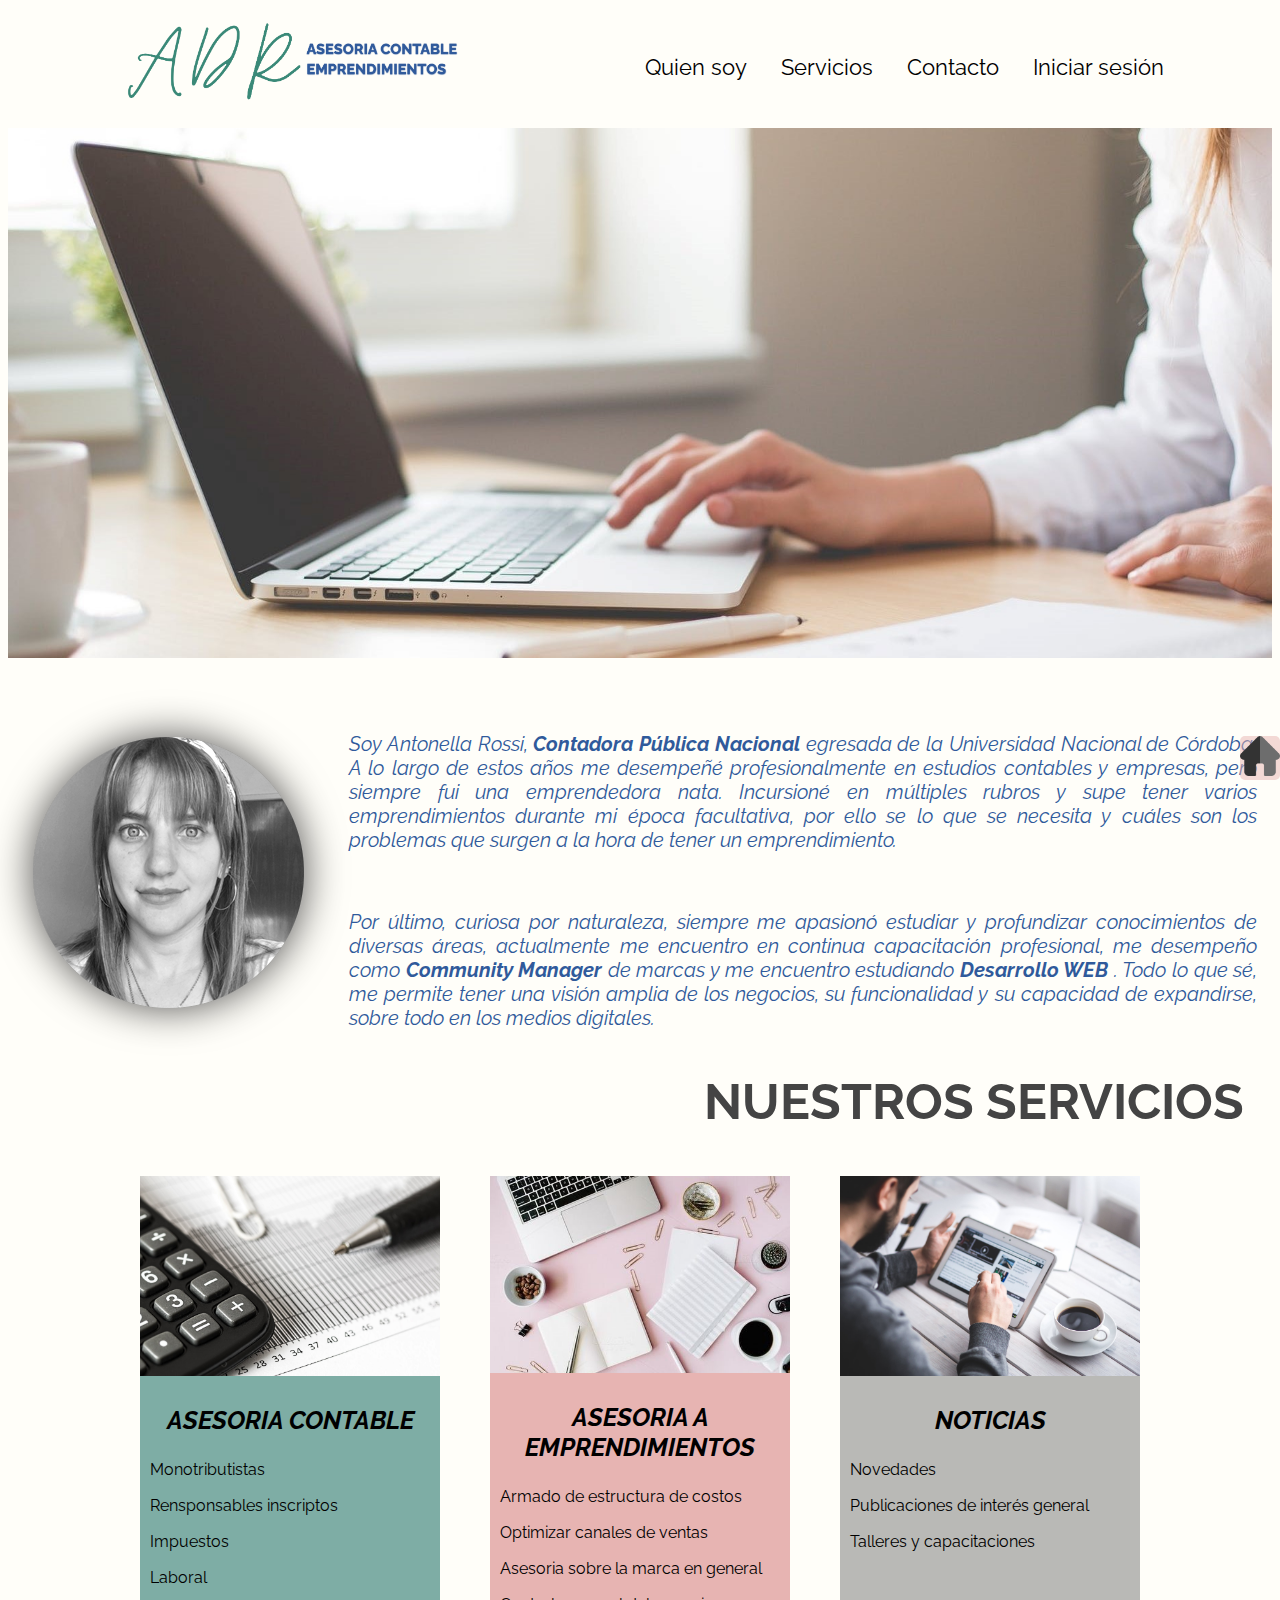
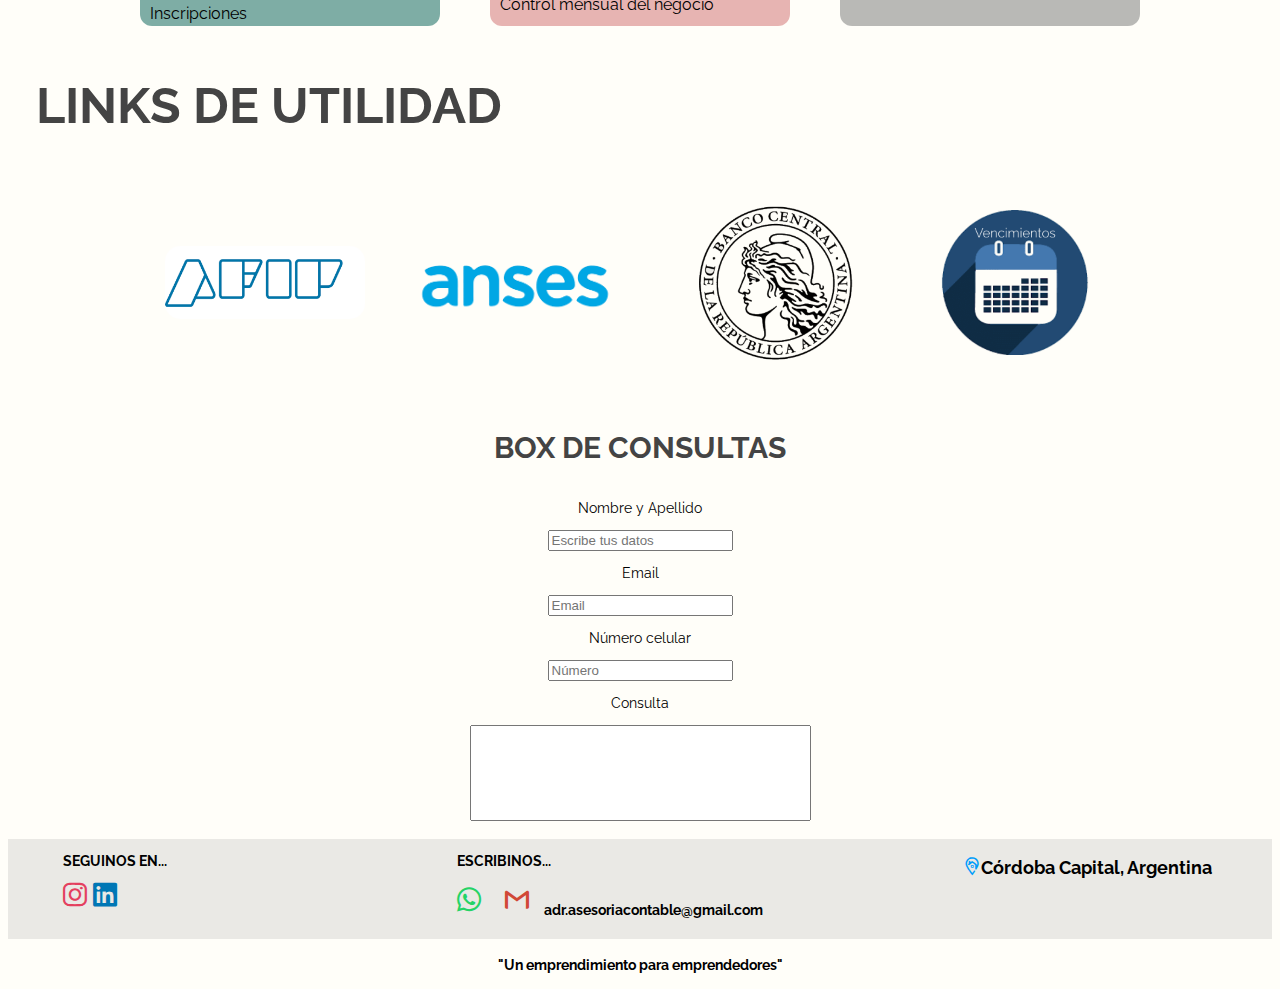
<file: index.html>
<!DOCTYPE html>
<html lang="en">
<head>
    <meta charset="UTF-8">
    <meta name="viewport" content="width=device-width, initial-scale=1.0">
    <title>Rossi Antonella</title>
    <link rel="stylesheet" href="estilos.css">
    <link rel="stylesheet" href="style.css">
    <link href="https://fonts.googleapis.com/css2?family=Raleway:wght@500&display=swap" rel="stylesheet">
    <link href="https://fonts.googleapis.com/css2?family=Raleway:ital@1&display=swap" rel="stylesheet">
    <link href="https://fonts.googleapis.com/css2?family=Raleway:wght@300&display=swap" rel="stylesheet">
</head>
<body>
    <header id="cabecera"> 
        <div id="titulo">
            <img src="ADR.png">
        </div>
        <div id="botonera">
            <ul>
                <li><a href="#yo">Quien soy</a> </li>
                <li><a href="#tittle">Servicios</a></li>
                <li><a href="#formulario">Contacto</a></li>
                <li><a target="_blank" href="login.html">Iniciar sesión</a></li>
            </ul>
        </div>
    </header>
    <section id="portada">
        <img src="foto 3.jpeg">
    </section>
    <section id="yo">
        <div id="imagen">
            <img src="foto perfil.png">
        </div>
        <div id="presentacion">
            <p> Soy Antonella Rossi, <em>Contadora Pública Nacional</em> egresada de la Universidad Nacional de Córdoba. A lo largo de estos años me desempeñé profesionalmente en estudios contables y empresas, pero siempre fui una emprendedora nata. Incursioné en múltiples rubros y supe tener varios emprendimientos durante mi época facultativa, por ello se lo que se necesita y cuáles son los problemas que surgen a la hora de tener un emprendimiento. </p>
            <br>         
            <p>Por último, curiosa por naturaleza, siempre me apasionó estudiar y profundizar conocimientos de diversas áreas, actualmente me encuentro en continua capacitación profesional, me desempeño como <em> Community Manager </em> de marcas y me encuentro estudiando <em>Desarrollo WEB </em>. Todo lo que sé, me permite tener una visión amplia de los negocios, su funcionalidad y su capacidad de expandirse, sobre todo en los medios digitales.</p>
        </div>

    </section>
    <div id="tittle">
        <span>NUESTROS SERVICIOS</span>
    </div>
    <section id="servicios">
            <div class="tarjetas" id="serv1">
            <img src="calculadora.jpeg">
            <h3>ASESORIA CONTABLE</h3>
            <p>	Monotributistas	</p>
            <p>	Rensponsables inscriptos	</p>
            <p>	Impuestos	</p>
            <p>	Laboral	</p>
            <p>	Inscripciones	</p>                          
          
        </div>
        <div class="tarjetas" id="serv2">
            <img src="emprendimiento.jpg" >
            <h3>ASESORIA A EMPRENDIMIENTOS</h3>        
            <p> Armado de estructura de costos	    
            <p> Optimizar canales de ventas</p>
            <p> Asesoria sobre la marca en general</p>
            <p> Control mensual del negocio</p>

        </div>
        <div class="tarjetas" id="serv3">
            <img src="noticias.jpg" >
            <h3>NOTICIAS</h3>
            <p> Novedades</p>     
            <p> Publicaciones de interés general</p>
            <p> Talleres y capacitaciones</p>   
           
        </div>
    </section>
    <div id="tittle2">
        <span>LINKS DE UTILIDAD</span>
    </div>
    <section id="links">
        <div>
            <a target="_blank" href="https://www.afip.gob.ar/"><img src="afip.png"> </a> 
        </div>
        <div>
            <a target="_blank" href="https://www.anses.gob.ar/"> <img src="anses.png">  </a>          
        </div>
        <div id="bcra">
            <a target="_blank" href="http://www.bcra.gov.ar/"> <img src="Bcra_logo.png"></a>
        </div>
        <div>
            <a target="_blank" href="https://seti.afip.gob.ar/av/viewVencimientosSintetica.do">  <img src="calendario.png" alt=""></a>
        </div>
    </section>
    <section  id="formulario">
            <span>BOX DE CONSULTAS</span>
            <form>
                <P><label for="nombre"> Nombre y Apellido</label></P>
                <p><input type="text" id="nombre" placeholder="Escribe tus datos"> </p> 
                <p><label for="email"> Email</label></p>
                <p><input type="email" placeholder= "Email"></p>
                <p><label for="tel"> Número celular </label> </p>
                <p><input type="tel" placeholder="Número"></p>   
                <p><label for="Consulta"> Consulta </p>
                <p><textarea cols="40" rows="5"></textarea></label>  </p>              
            </form>    
    </section>
    <footer>
        <div id="cont1"> <p>SEGUINOS EN...</p>          
            <a target="_blank" href="https://www.instagram.com/adr.contable/?hl=es-la"><span class="icon-instagram"></span></a>
            <a target="_blank" href="https://www.linkedin.com/in/antonella-rossi-1406"> <span class="icon-linkedin"></span></a>
           
        </div> 
        <div id="cont2"><p>ESCRIBINOS...</p>          
            <a class="a" target="_blank" href="https://wa.link/b1xamg"><span class="icon-whatsapp"></span></a> 
            <a class="a"> <span class="icon-gmail"></span><p> adr.asesoriacontable@gmail.com</p></a> 
        </div>
        <div id="cont3">          
            <p><span class="icon-zingat"></span>Córdoba Capital, Argentina</p>         
        </div>
        <div id="frase">
                <h4>"Un emprendimiento para emprendedores"</h4> 
        </div>      
    </footer>   
<a class="flotante" href="#"><img src="casa.png"></a>





    
</body>
</html>
</file>
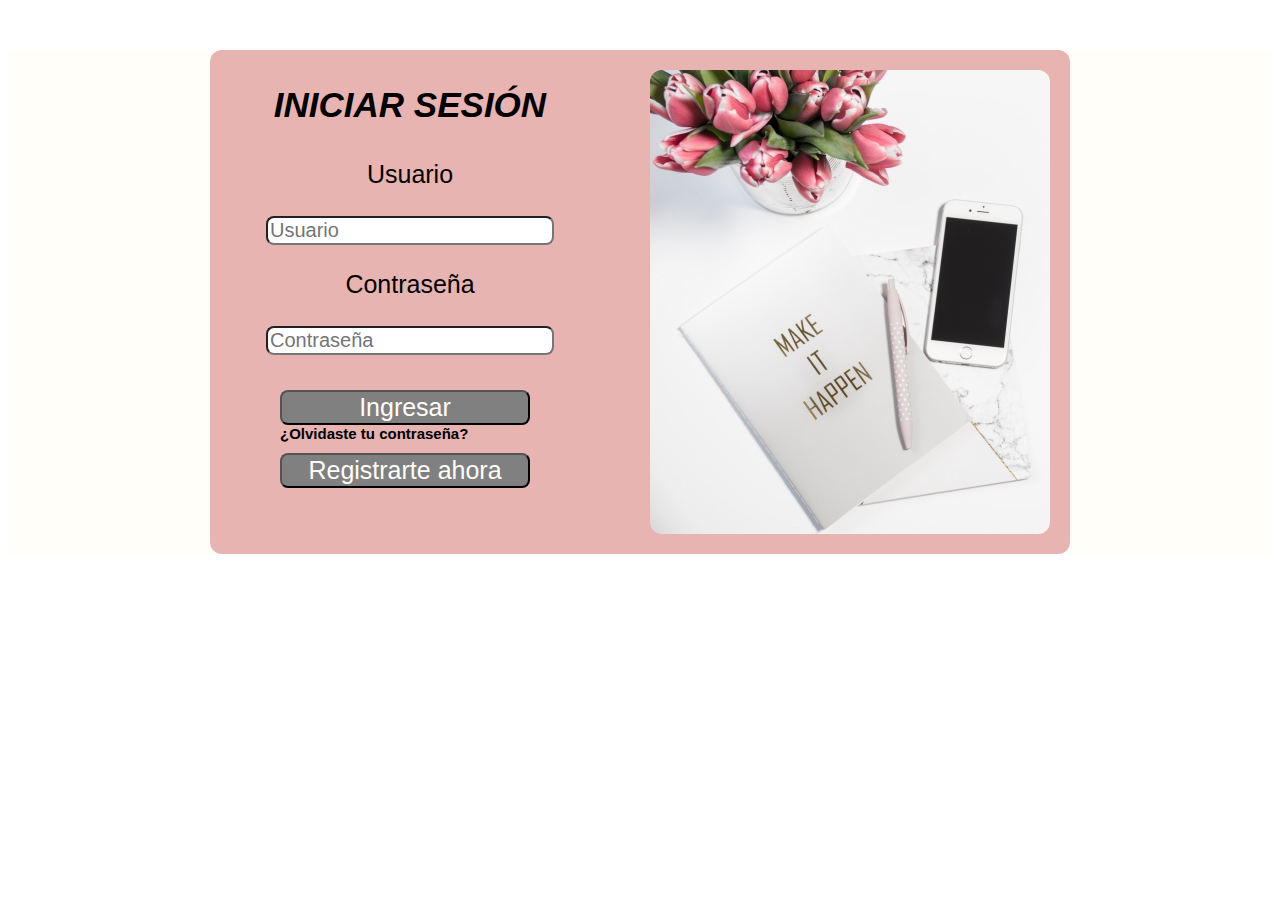
<file: login.html>
<!DOCTYPE html>
<html lang="en">
<head>
    <meta charset="UTF-8">
    <meta name="viewport" content="width=device-width, initial-scale=1.0">
    <title>Iniciar sesión</title>
    <link rel="stylesheet" href="estilos2.css">
</head>
<body>
    <section id="container">
        <div id="box">
            <div class="content">
                <form>
                    <H3>INICIAR SESIÓN</H3>
                    <P><label for="usuario"> Usuario</label></P>
                    <p><input type="text" id="usuario" placeholder="Usuario"> </p> 
                    <p><label for="Password"> Contraseña</label></p>
                    <p><input type="text" placeholder= "Contraseña"></p>             
                </form>
            <a target="_blank" href="index.html"><button type="submit">Ingresar</button></a>
            <a href="#">¿Olvidaste tu contraseña?</a>
            <a target="_blank"href="register.html"><button type="submit">Registrarte ahora</button></a>
            </div>
            <div class="content1">
                <img src="login.jpg" alt="">
            </div>

        </div>

    </section>
    
</body>
</html>
</file>
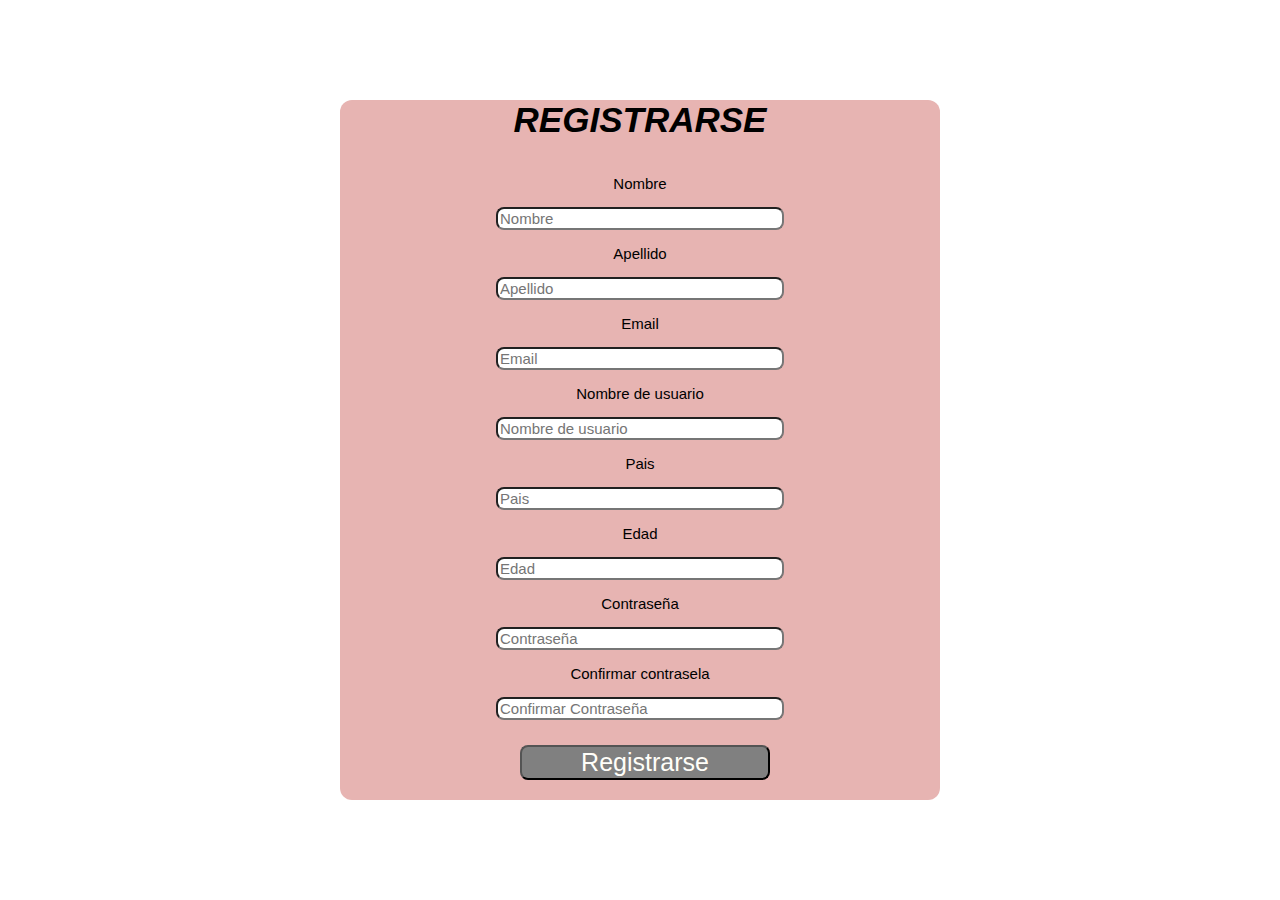
<file: Register.html>
<!DOCTYPE html>
<html lang="en">
<head>
    <meta charset="UTF-8">
    <meta name="viewport" content="width=device-width, initial-scale=1.0">
    <title>Registrarse</title>
    <link rel="stylesheet" href="estilos3.css">
</head>
<body>
    <section id="container">
        <div id="box">
            <form>
                <H3>REGISTRARSE</H3>
                <P><label for="Nombre"> Nombre</label></P>
                <p><input type="text" id="Nombre" placeholder="Nombre"> </p> 
                <p><label for="Apellido"> Apellido</label></p>
                <p><input type="text" placeholder= "Apellido"></p>
                <p><label for="email"> Email</label></p>
                <p><input type="email" placeholder= "Email"></p>    
                <p><label for="usuario"> Nombre de usuario</label></p>
                <p><input type="text" placeholder= "Nombre de usuario"></p>    
                <p><label for="Pais"> Pais</label></p>
                <p><input type="text" placeholder= "Pais"></p>   
                <p><label for="Edad"> Edad</label></p>
                <p><input type="number" placeholder= "Edad"></p> 
                <p><label for="Password"> Contraseña</label></p>
                <p><input type="text" placeholder= "Contraseña"></p>
                <p><label for="Password"> Confirmar contrasela</label></p>
                <p><input type="text" placeholder= "Confirmar Contraseña"></p>
            </form>
            <a href="login.html"><button type="submit">Registrarse</button></a>
        </div>


    </section>
    
</body>
</html>
</file>
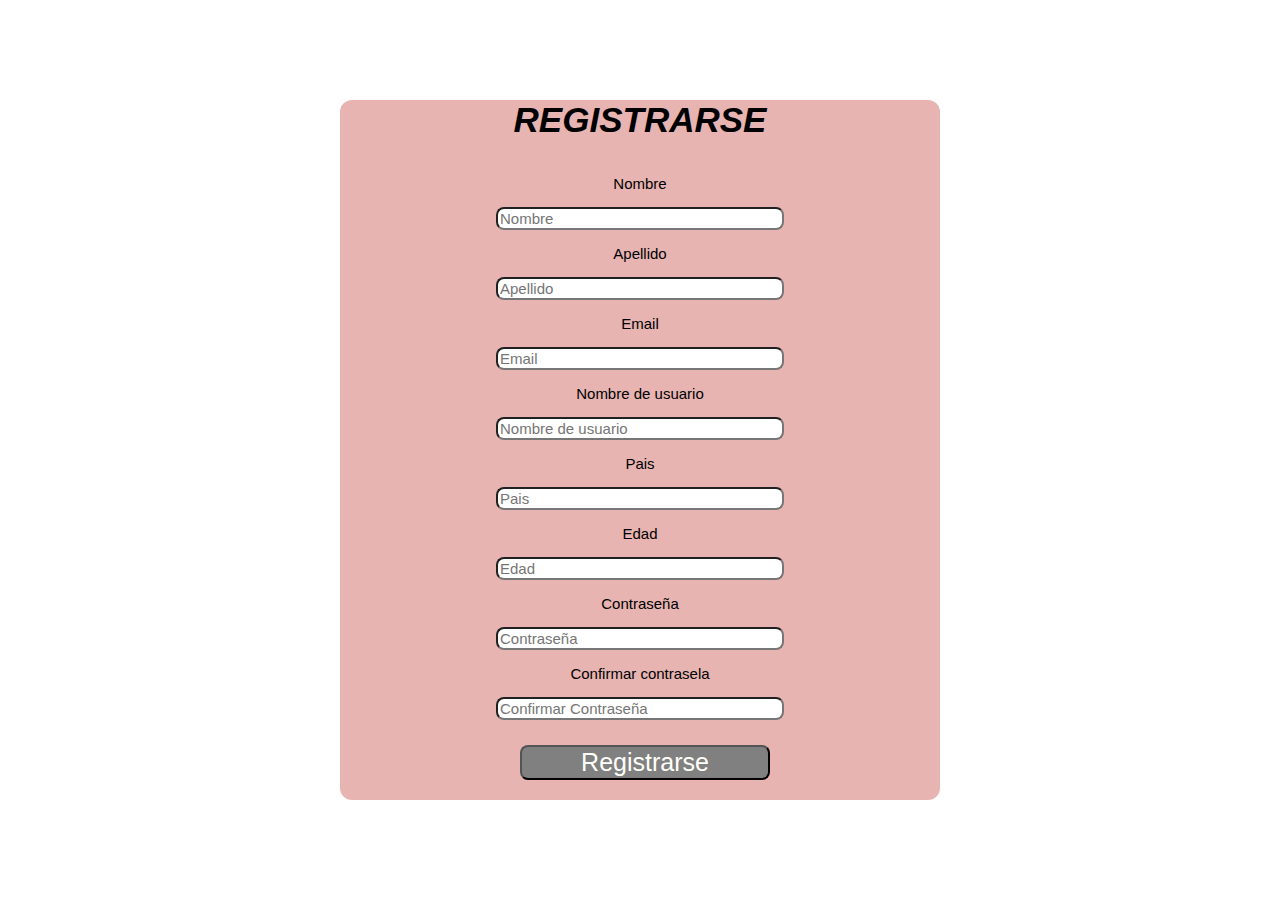
<file: register.html>
<!DOCTYPE html>
<html lang="en">
<head>
    <meta charset="UTF-8">
    <meta name="viewport" content="width=device-width, initial-scale=1.0">
    <title>Registrarse</title>
    <link rel="stylesheet" href="estilos3.css">
</head>
<body>
    <section id="container">
        <div id="box">
            <form>
                <H3>REGISTRARSE</H3>
                <P><label for="Nombre"> Nombre</label></P>
                <p><input type="text" id="Nombre" placeholder="Nombre"> </p> 
                <p><label for="Apellido"> Apellido</label></p>
                <p><input type="text" placeholder= "Apellido"></p>
                <p><label for="email"> Email</label></p>
                <p><input type="email" placeholder= "Email"></p>    
                <p><label for="usuario"> Nombre de usuario</label></p>
                <p><input type="text" placeholder= "Nombre de usuario"></p>    
                <p><label for="Pais"> Pais</label></p>
                <p><input type="text" placeholder= "Pais"></p>   
                <p><label for="Edad"> Edad</label></p>
                <p><input type="number" placeholder= "Edad"></p> 
                <p><label for="Password"> Contraseña</label></p>
                <p><input type="text" placeholder= "Contraseña"></p>
                <p><label for="Password"> Confirmar contrasela</label></p>
                <p><input type="text" placeholder= "Confirmar Contraseña"></p>
            </form>
            <a href="login.html"><button type="submit">Registrarse</button></a>
        </div>


    </section>
    
</body>
</html>
</file>
<file: estilos.css>
html, body{
    background-color: #fffef9;
    scroll-behavior: smooth
}

header, section{
    width: 1200px;
    margin-left: auto;
    margin-right: auto;

}
#cabecera{
    height: 120px;
    background-color: #fffef9;

}
#titulo{
    height: 120px;
    width: 500px;
    float: left;
    text-align: center;
    text-decoration: underline;
}
#titulo img{
    height: 85%;
}
#botonera{
    height: 120px;
    width: 700px;
    float: left;    
}
#botonera ul{
    list-style-type: none;
    margin-left: 70px;
    padding: 20px;    
}
#botonera ul li{
    display: inline;
}
#botonera ul li a{
    text-decoration: none;
    color: black;
    display: inline-block;
    padding: 10px 15px;
    font-family: 'Raleway', sans-serif;
    font-size: 22px;
    border-radius: 50px;
   
}
#botonera ul li a:hover{
    background-color: #418d7d;
    color: #fffef9;
    transition: all  0.7s;
}
#portada{
    height: fit-content;
    width: 100%;
    margin-bottom: 50px;
}
#portada img{
    width: 100%;
}
#yo{
    width: 100%;
    height: 350px;
}
#imagen{
    float: left;
    width: 25%;
    height: 350px;
    filter: drop-shadow(0 0 20px rgba(0, 0, 0, 0.7));
}
#imagen img{
    margin-top: 25px;
    margin-left: 25px;
}
#presentacion{
    float: right;
    height: 350px;
    width: 75%;
    text-align: justify;
    margin-bottom: 10px;
}
#presentacion p{
    font-family: 'Raleway', sans-serif;
    font-size: 20px;
    font-style: italic;
    padding: 0 15px 0 25px;
    color: #305a9b
}
em{
    font-weight: bold ;
}
br{
    font-size: 10px;
}
#tittle{
    height: auto;
    width: 55%   ;
    float: right;
    text-align: right;
    color: #444444;
    margin-bottom: 45px;
    font-size: 50px;
    font-family: 'Raleway', sans-serif;
    font-weight: bold;    
}
#tittle:hover{
    transform: translate(-350px,0);
    transition: all  0.8s;

}
#tittle span{
    padding: 4%;
    
}
#servicios{
    height: 460px;
    display: grid;
    grid-template-columns: repeat(3, 300px);     
    grid-column-gap: 50px;
    justify-content: center;
    margin-top: 20px;
    margin-bottom: 40px;
}
.tarjetas{
    height: 450px;
    border-radius: 12px;
}
.tarjetas:hover{
    transform: translate(-15px);
    box-shadow: 0 12px 16px rgba(0, 0, 0, 0.5);

}
.tarjetas p{
    font-family: 'Raleway', sans-serif;
    text-align: justify;
    line-height: 20px;
    margin-left: 10px;
    margin-right: 10px;
}
.tarjetas img{
    width: 100%;    
}
#serv1{
    background-color: rgba(65, 134, 125, 0.68) ;
}
#serv2{
    background-color: #e7b4b2;
}
#serv3{
    background-color:rgba(152, 152, 150, 0.68);
}
#tittle2{
    height: auto;
    width: 55%   ;
    float: left;
    text-align: left;
    color: #444444;
    margin-bottom: 25px;
    font-size: 50px;
    font-family: 'Raleway', sans-serif;
    font-weight: bold;
}
#tittle2:hover{
    transform: translate(350px, 0);
    transition: all  0.8s;
}
#tittle2 span{
    padding: 4% 
}
#links{
    height: 250px;
    display: grid;
    grid-template-columns: repeat(4, 200px);     
    grid-column-gap: 50px;
    justify-content: center;
    margin-top: 10px;
    margin-bottom: 20px;
    align-items: center;
}
#links a img{
    width: 100%;   
    border-radius: 15px; 
}
#links a img:hover{
    transform: translate(-15px);
    box-shadow: 0 12px 16px rgba(0, 0, 0, 0.5);
}
#bcra{
    width: 80%;
    margin-left: 30px;
}
h3{
    font-family: 'Raleway', sans-serif;
    font-style: italic;
    text-align: center;
    font-weight: bold;
    font-size: 25px;
}  
#formulario{
    width: 100%;
    height: auto;   
}
#formulario span{
    height: auto;
    width: 100%   ;
    float: left;
    text-align: center;
    color: #444444;
    margin-bottom: 35px;
    font-size: 30px;
    font-family: 'Raleway', sans-serif;
    font-weight: bold;
}
form{
    text-align: center;
}
form p{
    font-family:'Raleway', sans-serif;
    font-size: 14px;
}
textarea{
    overflow: scroll;
    resize: none;
}
footer{
    width: 100%;
    height: 100px;
    background-color:rgba(152, 152, 150, 0.2);
    margin-top: 15px;
}
#cont1{
    width: 30%;
    height: 100px;  
    float: left;
    font-size: x-large;
    margin-left: 55px;
}
#cont1 a{
    text-decoration: none;
}
#cont1 p {
    font-size: 14px;
    font-family:'Raleway', sans-serif;
    font-weight: bold;
}
#cont2{
    width: 40%;
    height: 100px;
    float: left;
}
.a{
    font-size: x-large;
    display: inline-flex;
    padding: 5px;
    margin-left: 10px; 
    text-decoration: none;
}
#cont2 p {
    font-size: 14px;
    font-family:'Raleway', sans-serif;
    font-weight: bold;
    margin-left: 15px;      
}
#cont3{
    width: 25%;
    height: 100px;
    float: left;
}
#cont3 p {
    font-size: 18px;
    font-family:'Raleway', sans-serif;
    font-weight: bold;
    margin-left: 15px;      
}
#frase{
    width: 100%;
    height: 50px;
    float: left;
    text-align: center;       
}
h4{
    font-family:'Raleway', sans-serif;
    font-size: 14px; 
}
.flotante{
    display:scroll;
    position: fixed;
    bottom: 120px;
    right: 0px;
    border: 0px;
    background-color: rgb(231, 180, 178, 0.5);
    border-radius: 5px;
}
.flotante img{
    width: 40px;
    border: 0px;
}






@media screen and (max-width: 1000px){
    header, section{
        width: 100%;
        margin-left: none;
        margin-right: none;   
    }
    #cabecera{
        width: 100%;
        height: auto;
        display: block;    
    }
    #titulo{
        height: auto;
        width: 100%;
        float: none;
    }
    #titulo img{
        width: 90%;
    }
    #botonera{
        height: auto;
        width: 100%;
        float: none;   
        display: block;     
    }
    #botonera ul{
        list-style-type: none;
        padding: 0px;
        text-align: center; 
        display: block;
        margin-left: 0px;
    }
    #botonera ul li{
        display: block;
    }
    #portada{
       display: none;
    }
    #yo{
        width: 100%;
        height: auto;
    }
    #imagen{
        float: none;
        width: 100%;
        height: auto;
    }
    #imagen img{
        width: 80%;
        margin-left: 10%;    
    }
    #presentacion{
        float: none;
        height: auto;
        width: 100%;
    }
    /* #presentacion p{
        font-family: 'Raleway', sans-serif;
        font-size: 20px;
        font-style: italic;
        padding: 0 15px 0 25px;
        color: #305a9b
    } */
    #tittle{
        height: auto;
        width: 100%;
        float: none;
        text-align: none;
        color: #444444;
        margin-bottom: 45px;
        font-size: 35px;
        /* font-family: 'Raleway', sans-serif;
        font-weight: bold;     */
    }
    #tittle:hover{
        display: none;
        /* transform: translate(-350px,0);
        transition: all  0.8s; */
    }
    /* #tittle span{
        padding: 4%;        
    } */
    #servicios{
        height: auto;
        display: block;
        width: 100%;
        grid-template-columns: repeat(3, 300px);     
        grid-column-gap: none;
        justify-content: center;
        margin-top: 20px;
        margin-bottom: 40px;
    }
    .tarjetas{
        height: auto;
        width: 100%;
        border-radius: 12px;
    }
    /* .tarjetas:hover{
        transform: translate(-15px);
        box-shadow: 0 12px 16px rgba(0, 0, 0, 0.5);    
    }
    .tarjetas p{
        font-family: 'Raleway', sans-serif;
        text-align: justify;
        line-height: 20px;
        margin-left: 10px;
        margin-right: 10px;
    } */
    .tarjetas img{
        width: 100%; 
        height: auto;   
    }
    #tittle2{
        height: auto;
        width: 100%;
        float: none;
        text-align: none;
        font-size: 35px;       
    }
    #tittle2:hover{
        display: none;
    }
    /* #tittle2 span{
        padding: 4% 
    } */
    #links{
        height: auto;
        width: 100%;
        display: block;
        grid-template-columns: repeat(4, 200px);     
        grid-column-gap: none;
        justify-content: center;
        margin-top: 10px;
        margin-bottom: 20px;
    
    }
    #links a img{
        width: 50%;   
        border-radius: 15px;
    }
    #links a img:hover{
        transform: none;
        box-shadow: none;
    }
    #bcra{
        width: 80%;
        margin-left: 0px;
    }
    h3{
        font-family: 'Raleway', sans-serif;
        font-style: italic;
        text-align: center;
        font-weight: bold;
        font-size: 25px;
    }  
    #formulario{
        width: 100%;
        height: auto;   
    }
    #formulario span{
        height: auto;
        width: 100%   ;
        float: left;
        font-size: 20px;
    }
    /* form{
        text-align: center;
    }
    form p{
        font-family:'Raleway', sans-serif;
        font-size: 14px;
    }
    textarea{
        overflow: scroll;
        resize: none;
    } */
    footer{
        width: 100%;
        height: auto;
        background-color:rgba(152, 152, 150, 0.2);
        display: block;
    }
    #cont1{
        width: 100%;
        height: auto;  
        float: none;
        margin-left: 0px;
    }
    #cont2{
        width: 100%;
        height: auto;
        float: none;
    }
    .a{
        font-size: x-large;
        display: inline-flex;
        padding: 5px;
        margin-left: 0px; 
    }
    #cont2 p {
        margin-left: 0px      
    }
    #cont3{
        width: 100%;
        height: auto;
        float: none;
    }
    #frase{
        width: 100%;
        height: auto;
        float: none;
        text-align: center;       
    }
    .flotante{
        display:scroll;
        position: fixed;
        bottom: 120px;
        right: 0px;
        border: 0px;
        background-color: rgb(231, 180, 178, 0.5);
        border-radius: 5px;
    }
    .flotante img{
        width: 40px;
        border: 0px;
    }
    



    /* #cabecera{
        width: 100%;
        height: auto;
    }
    #botonera ul li a{
        display: block;
        width: 100%;
        height: auto;
    }
    #botonera ul li{
        display: block;
        width: 100%;
    }
    #botonera{
        display: block;
        width: 100%;
        height: auto;
    }
    #botonera ul{
        text-align: center;
        margin-left: 0px;
        padding: 0px;
    }
    #portada img{
        display: none;
    }
    #yo{
        width: 100%;
        height: auto;
        display: block;
    }
    #presentacion p{
        width: 100%;
        height: auto;
    }
    #imagen{
        width: 100%;
        height: auto;
    }
    #tittle{
        width: 100%;
        height: auto;
    }
    #servicios{
        height: auto;
        display: block;
        /* grid-template-columns: none;      
        grid-column-gap: none;
        justify-content: center;
        width: 100%;
    }
    .tarjetas{
        height: auto;
        width: 100%;
    }
    .tarjetas p{
        padding-bottom: 10px;
    }
    #footer{
        width: 100%;
        height: auto;
        display: block;
    }
    #cont1{
        margin: 0%;
    }
    #cont2{
        text-align: center;
    } */
}
</file>
<file: style.css>
@font-face {
  font-family: 'icomoon';
  src:  url('fonts/icomoon.eot?il752y');
  src:  url('fonts/icomoon.eot?il752y#iefix') format('embedded-opentype'),
    url('fonts/icomoon.ttf?il752y') format('truetype'),
    url('fonts/icomoon.woff?il752y') format('woff'),
    url('fonts/icomoon.svg?il752y#icomoon') format('svg');
  font-weight: normal;
  font-style: normal;
  font-display: block;
}

[class^="icon-"], [class*=" icon-"] {
  /* use !important to prevent issues with browser extensions that change fonts */
  font-family: 'icomoon' !important;
  speak: never;
  font-style: normal;
  font-weight: normal;
  font-variant: normal;
  text-transform: none;
  line-height: 1;

  /* Better Font Rendering =========== */
  -webkit-font-smoothing: antialiased;
  -moz-osx-font-smoothing: grayscale;
}

.icon-gmail:before {
  content: "\e900";
  color: #d14836;
}
.icon-instagram:before {
  content: "\e901";
  color: #e4405f;
}
.icon-linkedin:before {
  content: "\e902";
  color: #0077b5;
}
.icon-whatsapp:before {
  content: "\e903";
  color: #25d366;
}
.icon-zingat:before {
  content: "\e904";
  color: #009cfb;
}
</file>
<file: estilos2.css>
#container{
    width: 100%;
    height: auto;
    background-color: #fffef9;;
}
#box{
    width: 860px;
    height: 504px;
    margin-left: auto;
    margin-right: auto;
    background-color: #e7b4b2;
    margin-top: 50px;
    border-radius: 12px;
}
.content{
    width: 400px;
    height: 504px;
    float: left;
}
h3{
    font-family: 'Raleway', sans-serif;
    font-style: italic;
    text-align: center;
    font-size: 35px; 
}   
form{
    text-align: center;
}
form p{
    font-family:'Raleway', sans-serif;
    font-size: 25px;
}
input{
    border-radius: 8px;
    font-size: 20px; 
    width: 280px;    
}
a{
    font-family: 'Raleway', sans-serif;
    font-weight: bold;  
    text-decoration: none;
    color: black;
    font-size: 15px;
    margin-left: 70px;
}
button{
    font-size: 25px;
    margin-top: 10px;
    border-radius: 8px;
    background-color:grey;
    color: #fffef9;
    width: 250px;
  
}
button:hover{
    background-color: black;
    color: #fffef9;
}
.content1{
    width: 400px;
    height: 464px;
    float: right;
    padding: 20px 20px
}
.content1 img{
    width: 100%;
    border-radius: 12px;
   
}
@media screen and (max-width: 1000px){
    #box{
        width: 100%;
        height: auto;
    }
    .content{
        width: 100%;
        height: auto;
        background-color: #e7b4b2;
        padding: 0px;
    }
    .content1 img{
        display: none;
    }
}
</file>
<file: estilos3.css>
#box{
    width: 600px;
    height: 700px;
    margin-left: auto;
    margin-right: auto;
    background-color: #e7b4b2;
    margin-top: 100px;
    border-radius: 12px;    
}
h3{
    font-family: 'Raleway', sans-serif;
    font-style: italic;
    text-align: center;
    font-size: 35px; 
}
form{
    text-align: center;
}
form p{
    font-family:'Raleway', sans-serif;
    font-size: 15px;
}
input{
    border-radius: 8px;
    font-size: 15px; 
    width: 280px;    
}
a{
    font-family: 'Raleway', sans-serif;
    font-weight: bold;  
    text-decoration: none;
    color: black;
    font-size: 15px;
    margin-left: 30%;
}
button{
    font-size: 25px;
    margin-top: 10px;
    border-radius: 8px;
    background-color:grey;
    color: #fffef9;
    width: 250px;
}
@media screen and (max-width: 1000px){
    #box{
        width: 100%;
        height: auto;
        margin-top: 0px
    }
    a{
        margin-left: 25%
    }
}
</file>
